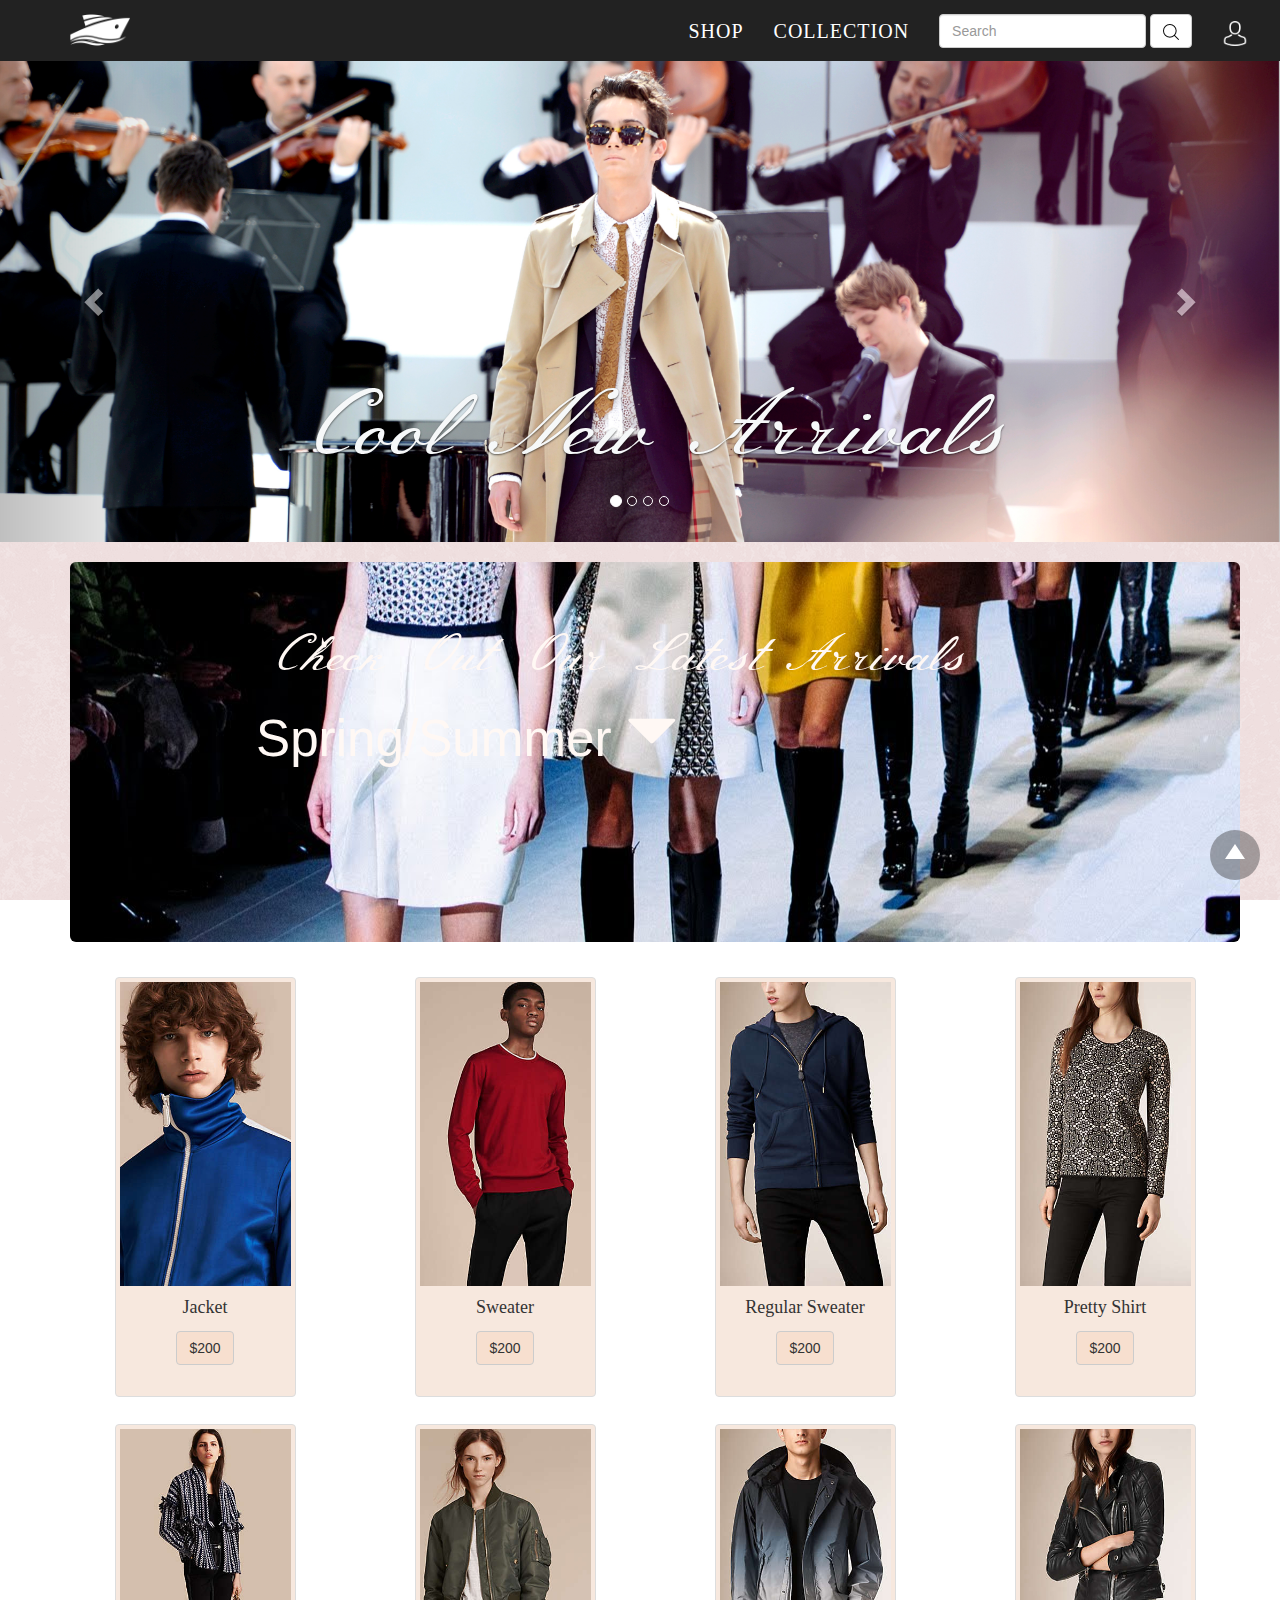
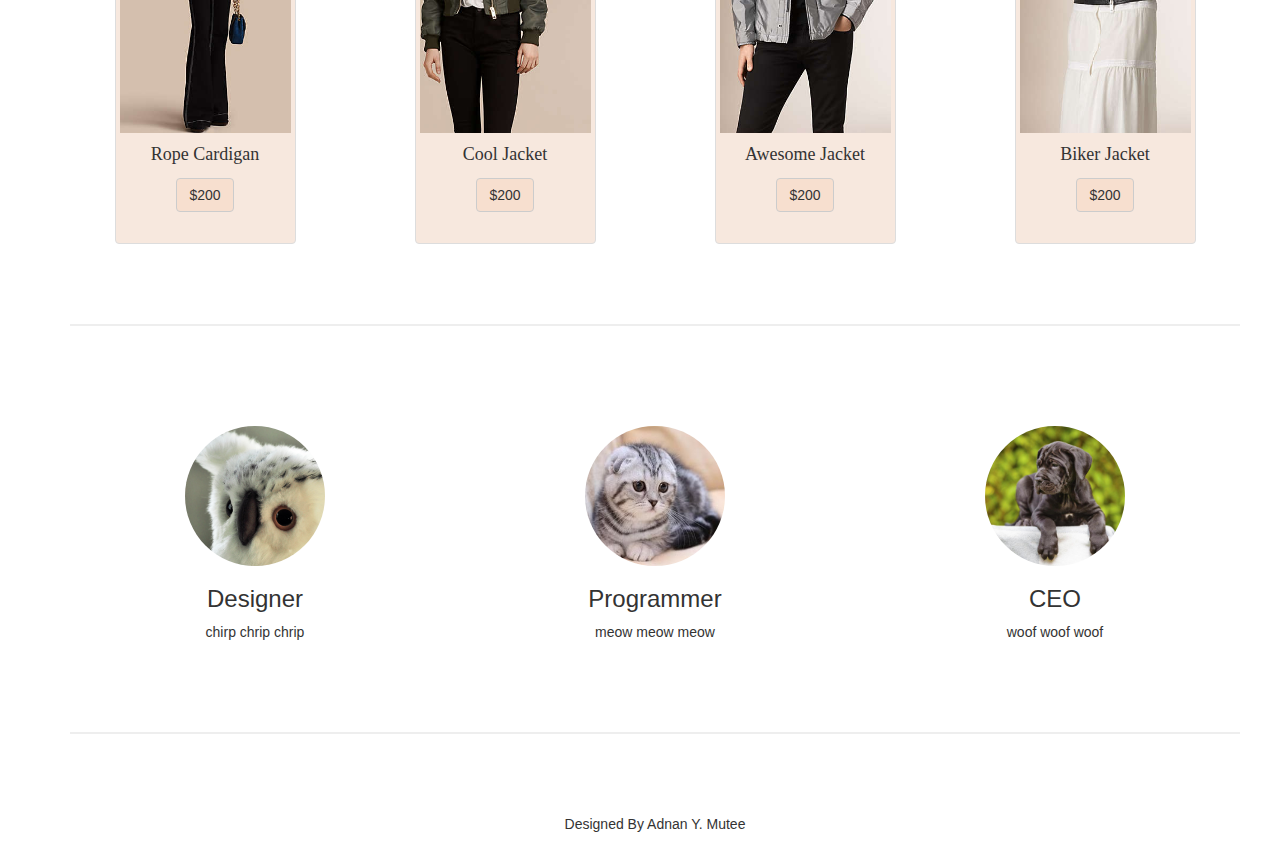
<file: index.html>
<!DOCTYPE html>
<html lang="en">

<head>
    <meta charset="utf-8">
    <meta http-equiv="X-UA-Compatible" content="IE=edge">
    <meta name="viewport" content="width=device-width, initial-scale=1">
    <title>Shop</title>
    <!-- Bootstrap -->
    <link href="assets/css/bootstrap.min.css" rel="stylesheet">
    <link rel="stylesheet" type="text/css" href="CSS/main.css">
    <div id="Start"></div>
</head>

<body>
    <nav class="navbar navbar-default navbar-fixed-top navbar-shrink">
        <div class="container">
            <!-- Brand and toggle get grouped for better mobile display -->
            <div class="navbar-header page-scroll">
                <button type="button" class="navbar-toggle" data-toggle="collapse" data-target="#bs-example-navbar-collapse-1">
                    <span class="sr-only">Toggle navigation</span>
                    <span class="icon-bar"></span>
                    <span class="icon-bar"></span>
                    <span class="icon-bar"></span>
                </button>
                
                <a href="index.html"><img class="yat" src="IMG/yatch-2.png"></a>
                    
                
            
                   
                
            </div>
            <!-- Collect the nav links, forms, and other content for toggling -->
            <div class="collapse navbar-collapse" id="bs-example-navbar-collapse-1">
                
                <ul class="nav navbar-nav navbar-right">
                    <li class="hidden active">
                        <a href="#page-top"></a>
                    </li>
                    <li class="nav-font">
                        <a class="page-scroll" href="Shop/index.html">Shop</a>
                    </li>
                    <li>
                        <a class="page-scroll" href="Collection/index.html">Collection</a>
                    </li>
                    <li>
                    <form class="navbar-form navbar-left" role="search">
                        <div class="form-group">
                            <input type="text" class="form-control" placeholder="Search">
                        </div>
                        <button type="submit" class="btn btn-default sicon"><img src="IMG/magnifying-glass (3).png"></button>
                    </form>
                    </li>
                    <li class="">
                        <a href="#mymodal" data-toggle="modal" data-target="#mymodal" class="humann"><img class="human"src="IMG/avatar (1).png"></a>
                    </li>
                </ul>
            </div>
            <!-- /.navbar-collapse -->
        </div>
        <!-- /.container-fluid -->
    </nav>
    <!-- <nav class="navbar navbar-default navbar-inverse" style="border-radius:0px !important; margin-bottom:0px;">
        <div class="container-fluid">
            
            <div class="navbar-header">
                <button type="button" class="navbar-toggle collapsed" data-toggle="collapse" data-target="#bs-example-navbar-collapse-1" aria-expanded="false">
                    <span class="sr-only">Toggle navigation</span>
                    <span class="icon-bar"></span>
                    <span class="icon-bar"></span>
                    <span class="icon-bar"></span>
                </button>
                <a class="navbar-brand" href="index.html"><img class="logo" src="IMG/Screen Shot 2016-05-13 at 5.31.49 PM.png"></a>
            </div>
            
            <div class="collapse navbar-collapse" id="bs-example-navbar-collapse-1">
                <ul class="nav navbar-nav navbar-right">
                    <li><a href="Shop/index.html">Shop</a></li>
                    <li><a href="Collection/index.html">Collection</a></li>
                    <form class="navbar-form navbar-left" role="search">
                        <div class="form-group">
                            <input type="text" class="form-control" placeholder="Search">
                        </div>
                        <button type="submit" class="btn btn-default"><img src="IMG/magnifying-glass (3).png"></button>
                    </form>
                    <li>
                        <a href="#mymodal" data-toggle="modal" data-target="#mymodal"><img src="IMG/avatar.png"></a>
                    </li>
                </ul>
            </div>
            
        </div>
        
    </nav> -->
    <!-- End Header -->
    <!-- Slide Show -->
    <div id="carousel-example-generic" class="carousel slide" data-ride="carousel">
        <!-- Indicators -->
        <ol class="carousel-indicators">
            <li data-target="#carousel-example-generic" data-slide-to="0" class="active"></li>
            <li data-target="#carousel-example-generic" data-slide-to="1"></li>
            <li data-target="#carousel-example-generic" data-slide-to="2"></li>
            <li data-target="#carousel-example-generic" data-slide-to="3"></li>
        </ol>
        <!-- Wrapper for slides -->
        <div class="carousel-inner" role="listbox">
            <div class="item active">
                <img src="IMG/Screen Shot 2016-05-13 at 5.10.19 PM.png" alt="img1">
                <div class="carousel-caption " >
                    <h1 class="h1fonts">Cool New Arrivals</h1>
                </div>
            </div>
            <div class="item">
                <img src="IMG/Screen Shot 2016-05-13 at 5.15.33 PM.png" alt="img1">
                <div class="carousel-caption">
                    <h1 class="h1fonts">Look Awesome Feel Awesome</h1>
                </div>
            </div>
            <div class="item">
                <img src="IMG/Screen Shot 2016-05-13 at 5.17.06 PM.png" alt="img1">
                <div class="carousel-caption">
                    <h1 class="h1fonts">Look Cool and Feel Better</h1>
                </div>
            </div>
            <div class="item">
                <img src="IMG/Screen Shot 2016-05-13 at 5.22.45 PM.png" alt="img1">
                <div class="carousel-caption">
                    <h1 class="h1fonts">New Cool Sunglasses!</h1>
                </div>
            </div>
        </div>
        <!-- Controls -->
        <a class="left carousel-control" href="#carousel-example-generic" role="button" data-slide="prev">
            <span class="glyphicon glyphicon-chevron-left" aria-hidden="true"></span>
            <span class="sr-only">Previous</span>
        </a>
        <a class="right carousel-control" href="#carousel-example-generic" role="button" data-slide="next">
            <span class="glyphicon glyphicon-chevron-right" aria-hidden="true"></span>
            <span class="sr-only">Next</span>
        </a>
    </div>
    <div class="clearfix" style="margin-bottom:20px;"></div>
    <div class="container">
        <!-- End Slide Show -->
        <!-- JumboTron -->
        <div class="container ">
            <div class="row">
                <div class="jumbotron">
                    <h1 class="h1fonts">Check Out Our Latest Arrivals</h1>
                    <h2 > Spring/Summer <span class="glyphicon glyphicon-triangle-bottom" aria-hidden="true"> </span></h2>
                </div>
                <div>
                </div>
                <!-- Marketing -->
                <!--  <hr class="divider"> -->
                <!--  -->
                <!--  Product Thumbnail -->
                <!--  Product Thumbnail -->
                <!--  Product Thumbnail -->
                <!--  -->
                <!-- Product Thumbnail -->
                <div class="row">
                    <div class="col-xs-12 col-sm-4 col-md-3 ">
                        <div class="thumbnail">
                            <a href="#img1"><img src="IMG/Dress1.jpeg" alt="thumb01"></a>
                            <!-- lightbox test -->
                            <a href="#_" class="lightbox" id="img1">
                                <img src="IMG/Dress1.jpeg">
                            </a>
                            <div class="caption">
                                <p class="productName">Jacket</p>
                                <p class="raise"> <a href="#" class="btn btn-default" role="button">$200</a></p>
                            </div>
                        </div>
                    </div>
                    <div class="col-xs-12 col-sm-4 col-md-3 ">
                        <div class="thumbnail">
                            <a href="#img2"><img src="IMG/Dress2.jpeg" alt="thumb01"></a>
                            <!-- lightbox test -->
                            <a href="#_" class="lightbox" id="img2">
                                <img src="IMG/Dress2.jpeg">
                            </a>
                            <div class="caption">
                                <p class="productName">Sweater</p>
                                <p class="raise"> <a href="#" class="btn btn-default" role="button">$200</a></p>
                            </div>
                        </div>
                    </div>
                    <div class="col-xs-12 col-sm-4 col-md-3 ">
                        <div class="thumbnail">
                            <a href="#img3"><img src="IMG/Dress3.jpeg" alt="thumb01"></a>
                            <!-- lightbox test -->
                            <a href="#_" class="lightbox" id="img3">
                                <img src="IMG/Dress3.jpeg">
                            </a>
                            <div class="caption">
                                <p class="productName">Regular Sweater</p>
                                <p class="raise"> <a href="#" class="btn btn-default" role="button">$200</a></p>
                            </div>
                        </div>
                    </div>
                    <div class="col-xs-12 col-sm-4 col-md-3 ">
                        <div class="thumbnail">
                            <a href="#img4"><img src="IMG/Dress4.jpeg" alt="thumb01"></a>
                            <!-- lightbox test -->
                            <a href="#_" class="lightbox" id="img4">
                                <img src="IMG/Dress4.jpeg">
                            </a>
                            <div class="caption">
                                <p class="productName">Pretty Shirt</p>
                                <p class="raise"> <a href="#" class="btn btn-default" role="button">$200</a></p>
                            </div>
                        </div>
                    </div>
                    <div class="col-xs-12 col-sm-4 col-md-3 ">
                        <div class="thumbnail">
                            <a href="#img5"><img src="IMG/Dress5.jpeg" alt="thumb01"></a>
                            <!-- lightbox test -->
                            <a href="#_" class="lightbox" id="img5">
                                <img src="IMG/Dress5.jpeg">
                            </a>
                            <div class="caption">
                                <p class="productName">Rope Cardigan</p>
                                <p class="raise"> <a href="#" class="btn btn-default" role="button">$200</a></p>
                            </div>
                        </div>
                    </div>
                    <div class="col-xs-12 col-sm-4 col-md-3 ">
                        <div class="thumbnail">
                            <a href="#img6"><img src="IMG/Dress6.jpeg" alt="thumb01"></a>
                            <!-- lightbox test -->
                            <a href="#_" class="lightbox" id="img6">
                                <img src="IMG/Dress6.jpeg">
                            </a>
                            <div class="caption">
                                <p class="productName">Cool Jacket</p>
                                <p class="raise"> <a href="#" class="btn btn-default" role="button">$200</a></p>
                            </div>
                        </div>
                    </div>
                    <div class="col-xs-12 col-sm-4 col-md-3 ">
                        <div class="thumbnail">
                            <a href="#img7"><img src="IMG/Dress7.jpeg" alt="thumb01"></a>
                            <!-- lightbox test -->
                            <a href="#_" class="lightbox" id="img7">
                                <img src="IMG/Dress7.jpeg">
                            </a>
                            <div class="caption">
                                <p class="productName">Awesome Jacket</p>
                                <p class="raise"> <a href="#" class="btn btn-default" role="button">$200</a></p>
                            </div>
                        </div>
                    </div>
                    <div class="col-xs-12 col-sm-4 col-md-3 ">
                        <div class="thumbnail">
                            <a href="#img8"><img src="IMG/Dress8.jpeg" alt="thumb01"></a>
                            <!-- lightbox test -->
                            <a href="#_" class="lightbox" id="img8">
                                <img src="IMG/Dress8.jpeg">
                            </a>
                            <div class="caption">
                                <p class="productName">Biker Jacket</p>
                                <p class="raise"> <a href="#" class="btn btn-default" role="button">$200</a></p>
                            </div>
                        </div>
                    </div>
                </div>
                <!-- End Product Thumbnail -->
                <hr class="divider">
                <div class="row marketing">
                    <div class="col-md-4 col-sm-4 col-xs-12 circlepic">
                        <img src="IMG/owllTrue.jpeg" alt="marketing01" class="img-circle">
                        <h3>Designer</h3>
                        <p>chirp chrip chrip</p>
                    </div>
                    <div class="col-md-4 col-sm-4 col-xs-12 circlepic">
                        <img src="IMG/kitten1.jpg" alt="marketing01" class="img-circle">
                        <h3>Programmer</h3>
                        <p>meow meow meow</p>
                    </div>
                    <div class="col-md-4 col-sm-4 col-xs-12 circlepic">
                        <img src="IMG/truePuppy.jpg" alt="marketing01" class="img-circle">
                        <h3>CEO</h3>
                        <p>woof woof woof</p>
                    </div>
                </div>
                <!-- The Modal For LogIn -->
                <!-- The Modal For LogIn -->
                <!-- The Modal For LogIn -->
                <div class="modal fade" id="mymodal">
                    <div class="modal-dialog">
                        <div class="modal-content">
                            <div class="modal-body">
                                <div class="wrapper">
                                    <form class="form-signin">
                                        <h2 class="form-signin-heading loginText">Please login</h2>
                                        <input type="text" class="form-control" name="username" placeholder="Email Address" required="" autofocus="" />
                                        <input type="password" class="form-control" name="password" placeholder="Password" required="" />
                                        <label class="checkbox">
                                            <input type="checkbox" value="remember-me" id="rememberMe" name="rememberMe"> Remember me
                                        </label>
                                        <button class="btn btn-lg btn-primary btn-block" type="submit">Login</button>
                                    </form>
                                </div>
                            </div>
                            <div class="modal-footer">
                                <button type="button" class="btn btn-default" data-dismiss="modal"> Close </button>
                            </div>
                        </div>
                    </div>
                </div>
                <!-- END OF The Modal For LogIn -->
                <!-- END OF The Modal For LogIn -->
                <!-- END OF The Modal For LogIn -->
                <hr class="divider">
                <a id="return-to-top">
                    <i class="icon-chevron-up"></i>
                </a>
                <footer>
                    <p>Designed By Adnan Y. Mutee</p>
                </footer>
                <!-- End Marketing -->
                <script src="jquery.min.js"></script>
                <!-- Include all compiled plugins (below), or include individual files as needed -->
                <script src="assets/js/bootstrap.min.js"></script>
                <script src="JS/main.js"></script>
</body>

</html>
</file>
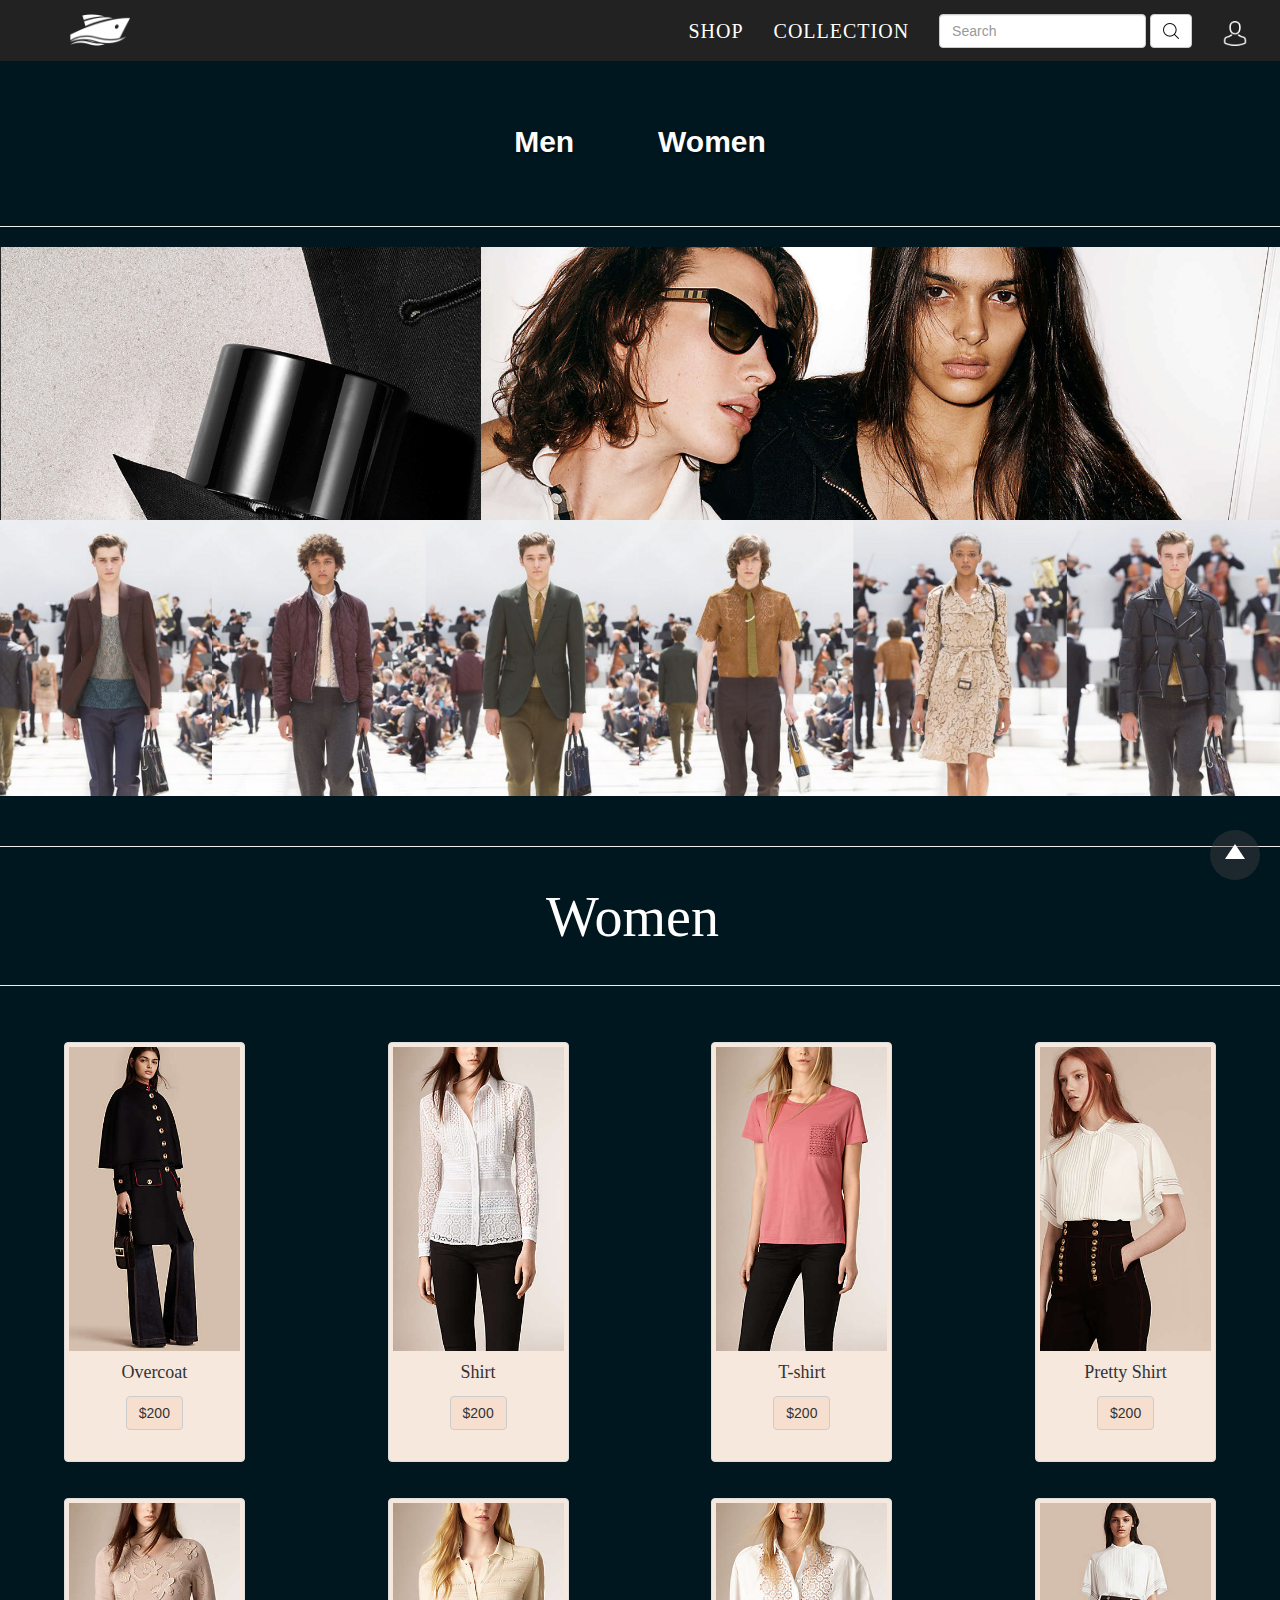
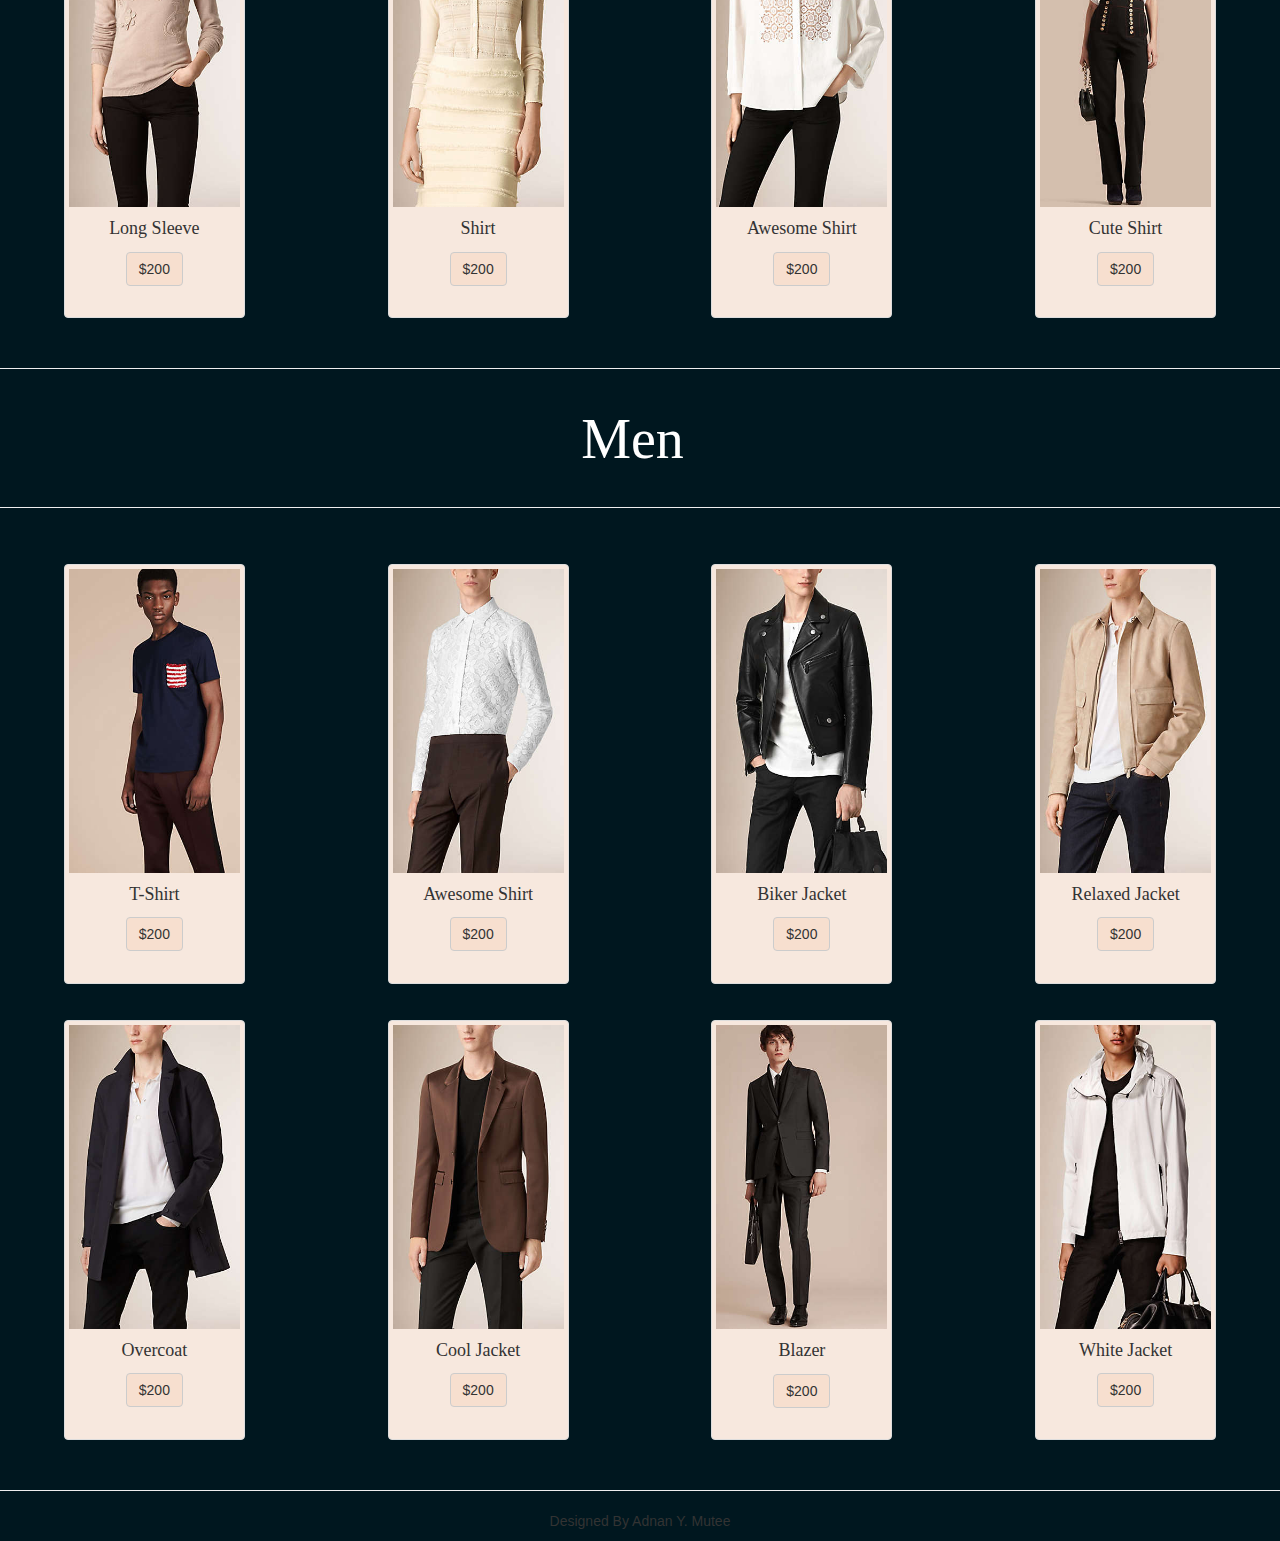
<file: Shop/index.html>
<!DOCTYPE <!DOCTYPE html>
<html>

<head>
    <title>SHOP</title>
</head>

<head>
    <meta charset="utf-8">
    <meta http-equiv="X-UA-Compatible" content="IE=edge">
    <meta name="viewport" content="width=device-width, initial-scale=1">
    <title>Shop</title>
    <!-- Bootstrap -->
    <link href="../assets/css/bootstrap.min.css" rel="stylesheet">
    <link rel="stylesheet" type="text/css" href="../CSS/shop.css">
    <div id="Start"></div>
</head>
<div id="Start"></div>

<body>
    <!-- Navigation -->

    <nav class="navbar navbar-default navbar-fixed-top navbar-shrink">
        <div class="container">
            <!-- Brand and toggle get grouped for better mobile display -->
            <div class="navbar-header page-scroll">
                <button type="button" class="navbar-toggle" data-toggle="collapse" data-target="#bs-example-navbar-collapse-1">
                    <span class="sr-only">Toggle navigation</span>
                    <span class="icon-bar"></span>
                    <span class="icon-bar"></span>
                    <span class="icon-bar"></span>
                </button>
                
            	<a href="../index.html"><img class="yat" src="../IMG/yatch-2.png"></a>
            		
                
            
                   
                
            </div>
            <!-- Collect the nav links, forms, and other content for toggling -->
            <div class="collapse navbar-collapse" id="bs-example-navbar-collapse-1">
            	
                <ul class="nav navbar-nav navbar-right">
                    <li class="hidden active">
                        <a href="#page-top"></a>
                    </li>
                    <li class="">
                        <a class="page-scroll" href="index.html">Shop</a>
                    </li>
                    <li class="">
                        <a class="page-scroll" href="../Collection/index.html">Collection</a>
                    </li>
                    <li>
                    <form class="navbar-form navbar-left" role="search">
                        <div class="form-group">
                            <input type="text" class="form-control" placeholder="Search">
                        </div>
                        <button type="submit" class="btn btn-default sicon"><img src="../IMG/magnifying-glass (3).png"></button>
                    </form>
                    </li>
                    <li class="">
                        <a href="#mymodal" data-toggle="modal" data-target="#mymodal" class="humann"><img class="human"src="../IMG/avatar (1).png"></a>
                    </li>
                </ul>
            </div>
            <!-- /.navbar-collapse -->
        </div>
        <!-- /.container-fluid -->
    </nav>
    <!-- <nav class="navbar navbar-default navbar-inverse" style="border-radius:0px !important; margin-bottom:0px;">
        <div class="container-fluid">
            
            <div class="navbar-header">
                <button type="button" class="navbar-toggle collapsed" data-toggle="collapse" data-target="#bs-example-navbar-collapse-1" aria-expanded="false">
                    <span class="sr-only">Toggle navigation</span>
                    <span class="icon-bar"></span>
                    <span class="icon-bar"></span>
                    <span class="icon-bar"></span>
                </button>
                <a class="navbar-brand" href="../index.html"><img class="logo" src="../IMG/Screen Shot 2016-05-13 at 5.31.49 PM.png"></a>
            </div>
            <div class="collapse navbar-collapse" id="bs-example-navbar-collapse-1">
                <ul class="nav navbar-nav navbar-right">
                    <li><a href="index.html">Shop</a></li>
                    <li><a href="../Collection/index.html">Collection</a></li>
                    <form class="navbar-form navbar-left" role="search">
                        <div class="form-group">
                            <input type="text" class="form-control" placeholder="Search">
                        </div>
                        <button type="submit" class="btn btn-default"><img src="../IMG/magnifying-glass (3).png"></button>
                    </form>
                    <li>
                        <a href="#mymodal" data-toggle="modal" data-target="#mymodal"><img src="../IMG/avatar.png"></a>
                    </li>
                </ul>
            </div>
            
        </div>
        
    </nav> -->
    <!-- End of NavBar -->
    <!-- End Header -->
    <div class="row forText">
        <div class="col-lg-12 col-xs-12 ">
            <div class="masthead clearfix">
                <div class="inner">
                    <nav>
                        <ul class="nav masthead-nav">
                            <li><a href="#next" class="smooth-scroll">Men</a></li>
                            <li><a href="#nextt" class="smooth-scroll">Women</a></li>
                        </ul>
                    </nav>
                </div>
            </div>
        </div>
    </div>
    <hr>
    <div class="row">
        <div class="col-lg-12 col-md-12 col-sm-12 col-xs-12">
            <img class="imageControl" src="../IMG/abc.png">
            <img class="imageControl" src="../IMG/walk.png">
        </div>
    </div>
    <!-- start -->
    <hr class="addSomeMarginonHR">
    <!-- To smooth scroll to a shopping part just add the id = "next"  and id ="nextt"-->
    <!-- END -->
    <div class="row">
        <h1 id="nextt" class="menWomenFont">Women</h1>
        <hr>
        <div class="col-xs-12 col-sm-4 col-md-3 ">
            <div class="thumbnail">
                <a href="#img1"><img src="../IMG/women1.jpeg" alt="thumb01"></a>
                <!-- lightbox test -->
                <a href="#_" class="lightbox" id="img1">
                    <img src="../IMG/women1.jpeg">
                </a>
                <div class="caption">
                    <p class="productName">Overcoat</p>
                    <p class="raise"> <a href="#" class="btn btn-default" role="button">$200</a></p>
                </div>
            </div>
        </div>
        <div class="col-xs-12 col-sm-4 col-md-3 ">
            <div class="thumbnail">
                <a href="#img2"><img src="../IMG/women2.jpeg" alt="thumb01"></a>
                <!-- lightbox test -->
                <a href="#_" class="lightbox" id="img2">
                    <img src="../IMG/women2.jpeg">
                </a>
                <div class="caption">
                    <p class="productName">Shirt</p>
                    <p class="raise"> <a href="#" class="btn btn-default" role="button">$200</a></p>
                </div>
            </div>
        </div>
        <div class="col-xs-12 col-sm-4 col-md-3 ">
            <div class="thumbnail">
                <a href="#img3"><img src="../IMG/women3.jpeg" alt="thumb01"></a>
                <!-- lightbox test -->
                <a href="#_" class="lightbox" id="img3">
                    <img src="../IMG/women3.jpeg">
                </a>
                <div class="caption">
                    <p class="productName">T-shirt</p>
                    <p class="raise"> <a href="#" class="btn btn-default" role="button">$200</a></p>
                </div>
            </div>
        </div>
        <div class="col-xs-12 col-sm-4 col-md-3 ">
            <div class="thumbnail">
                <a href="#img4"><img src="../IMG/women4.jpeg" alt="thumb01"></a>
                <!-- lightbox test -->
                <a href="#_" class="lightbox" id="img4">
                    <img src="../IMG/women4.jpeg">
                </a>
                <div class="caption">
                    <p class="productName">Pretty Shirt</p>
                    <p class="raise"> <a href="#" class="btn btn-default" role="button">$200</a></p>
                </div>
            </div>
        </div>
        <div class="col-xs-12 col-sm-4 col-md-3 ">
            <div class="thumbnail">
                <a href="#img5"><img src="../IMG/women5.jpeg" alt="thumb01"></a>
                <!-- lightbox test -->
                <a href="#_" class="lightbox" id="img5">
                    <img src="../IMG/women5.jpeg">
                </a>
                <div class="caption">
                    <p class="productName">Long Sleeve</p>
                    <p class="raise"> <a href="#" class="btn btn-default" role="button">$200</a></p>
                </div>
            </div>
        </div>
        <div class="col-xs-12 col-sm-4 col-md-3 ">
            <div class="thumbnail">
                <a href="#img6"><img src="../IMG/women6.jpeg" alt="thumb01"></a>
                <!-- lightbox test -->
                <a href="#_" class="lightbox" id="img6">
                    <img src="../IMG/women6.jpeg">
                </a>
                <div class="caption">
                    <p class="productName">Shirt</p>
                    <p class="raise"> <a href="#" class="btn btn-default" role="button">$200</a></p>
                </div>
            </div>
        </div>
        <div class="col-xs-12 col-sm-4 col-md-3 ">
            <div class="thumbnail">
                <a href="#img7"><img src="../IMG/women7.jpeg" alt="thumb01"></a>
                <!-- lightbox test -->
                <a href="#_" class="lightbox" id="img7">
                    <img src="../IMG/women7.jpeg">
                </a>
                <div class="caption">
                    <p class="productName">Awesome Shirt</p>
                    <p class="raise"> <a href="#" class="btn btn-default" role="button">$200</a></p>
                </div>
            </div>
        </div>
        <div class="col-xs-12 col-sm-4 col-md-3 ">
            <div class="thumbnail">
                <a href="#img8"><img src="../IMG/women8.jpeg" alt="thumb01"></a>
                <!-- lightbox test -->
                <a href="#_" class="lightbox" id="img8">
                    <img src="../IMG/women8.jpeg">
                </a>
                <div class="caption">
                    <p class="productName">Cute Shirt</p>
                    <p class="raise"> <a href="#" class="btn btn-default" role="button">$200</a></p>
                </div>
            </div>
        </div>
    </div>
    <hr class="addSomeMarginonHR">
    <!-- Women Section -->
    <div class="row">
        <h1 id="next" class="menWomenFont">Men</h1>
        <hr>
        <div class="col-xs-12 col-sm-4 col-md-3 ">
            <div class="thumbnail">
                <a href="#mn1"><img src="../IMG/men1.jpeg" alt="thumb01"></a>
                <!-- lightbox test -->
                <a href="#_" class="lightbox" id="mn1">
                    <img src="../IMG/men1.jpeg">
                </a>
                <div class="caption">
                    <p class="productName">T-Shirt</p>
                    <p class="raise"> <a href="#" class="btn btn-default" role="button">$200</a></p>
                </div>
            </div>
        </div>
        <div class="col-xs-12 col-sm-4 col-md-3 ">
            <div class="thumbnail">
                <a href="#mn2"><img src="../IMG/men2.jpeg" alt="thumb01"></a>
                <!-- lightbox test -->
                <a href="#_" class="lightbox" id="mn2">
                    <img src="../IMG/men2.jpeg">
                </a>
                <div class="caption">
                    <p class="productName">Awesome Shirt</p>
                    <p class="raise"> <a href="#" class="btn btn-default" role="button">$200</a></p>
                </div>
            </div>
        </div>
        <div class="col-xs-12 col-sm-4 col-md-3 ">
            <div class="thumbnail">
                <a href="#mn3"><img src="../IMG/men3.jpeg" alt="thumb01"></a>
                <!-- lightbox test -->
                <a href="#_" class="lightbox" id="mn3">
                    <img src="../IMG/men3.jpeg">
                </a>
                <div class="caption">
                    <p class="productName">Biker Jacket</p>
                    <p class="raise"> <a href="#" class="btn btn-default" role="button">$200</a></p>
                </div>
            </div>
        </div>
        <div class="col-xs-12 col-sm-4 col-md-3 ">
            <div class="thumbnail">
                <a href="#mn4"><img src="../IMG/men4.jpeg" alt="thumb01"></a>
                <!-- lightbox test -->
                <a href="#_" class="lightbox" id="mn4">
                    <img src="../IMG/men4.jpeg">
                </a>
                <div class="caption">
                    <p class="productName">Relaxed Jacket</p>
                    <p class="raise"> <a href="#" class="btn btn-default" role="button">$200</a></p>
                </div>
            </div>
        </div>
        <div class="col-xs-12 col-sm-4 col-md-3 ">
            <div class="thumbnail">
                <a href="#mn5"><img src="../IMG/men5.jpeg" alt="thumb01"></a>
                <!-- lightbox test -->
                <a href="#_" class="lightbox" id="mn5">
                    <img src="../IMG/men5.jpeg">
                </a>
                <div class="caption">
                    <p class="productName">Overcoat</p>
                    <p class="raise"> <a href="#" class="btn btn-default" role="button">$200</a></p>
                </div>
            </div>
        </div>
        <div class="col-xs-12 col-sm-4 col-md-3 ">
            <div class="thumbnail">
                <a href="#mn6"><img src="../IMG/men6.jpeg" alt="thumb01"></a>
                <!-- lightbox test -->
                <a href="#_" class="lightbox" id="mn6">
                    <img src="../IMG/men6.jpeg">
                </a>
                <div class="caption">
                    <p class="productName">Cool Jacket</p>
                    <p class="raise"> <a href="#" class="btn btn-default" role="button">$200</a></p>
                </div>
            </div>
        </div>
        <div class="col-xs-12 col-sm-4 col-md-3 ">
            <div class="thumbnail">
                <a href="#mn7"><img src="../IMG/men7.jpeg" alt="thumb01"></a>
                <!-- lightbox test -->
                <a href="#_" class="lightbox" id="mn7">
                    <img src="../IMG/men7.jpeg">
                </a>
                <div class="caption">
                    <p class="productName">Blazer</p>
                    <p class="raise"> <a href="#" class="btn btn-default" role="button">$200</a></p>
                </div>
            </div>
        </div>
        <div class="col-xs-12 col-sm-4 col-md-3 ">
            <div class="thumbnail">
                <a href="#mn8"><img src="../IMG/men8.jpeg" alt="thumb01"></a>
                <!-- lightbox test -->
                <a href="#_" class="lightbox" id="mn8">
                    <img src="../IMG/men8.jpeg">
                </a>
                <div class="caption">
                    <p class="productName">White Jacket</p>
                    <p class="raise"> <a href="#" class="btn btn-default" role="button">$200</a></p>
                </div>
            </div>
        </div>
    </div>
    <!-- The Modal For LogIn -->
    <!-- The Modal For LogIn -->
    <!-- The Modal For LogIn -->
    <div class="modal fade" id="mymodal">
        <div class="modal-dialog">
            <div class="modal-content">
                <div class="modal-body">
                    <div class="wrapper">
                        <form class="form-signin">
                            <h2 class="form-signin-heading">Please login</h2>
                            <input type="text" class="form-control" name="username" placeholder="Email Address" required="" autofocus="" />
                            <input type="password" class="form-control" name="password" placeholder="Password" required="" />
                            <label class="checkbox">
                                <input type="checkbox" value="remember-me" id="rememberMe" name="rememberMe"> Remember me
                            </label>
                            <button class="btn btn-lg btn-primary btn-block" type="submit">Login</button>
                        </form>
                    </div>
                </div>
                <div class="modal-footer">
                    <button type="button" class="btn btn-default" data-dismiss="modal"> Close </button>
                </div>
            </div>
        </div>
    </div>
    <!-- END OF The Modal For LogIn -->
    <!-- END OF The Modal For LogIn -->
    <!-- END OF The Modal For LogIn -->
    <a id="return-to-top">
        <i class="icon-chevron-up"></i>
    </a>
    <hr class="addSomeMarginonHR">
    <footer>
        <p class="pull-right"></p>
        <p>Designed By Adnan Y. Mutee</p>
    </footer>
    <!-- All the JS files -->
    <script src="../jquery.min.js"></script>
    <script src="../assets/js/bootstrap.min.js"></script>
    <script src="../JS/shop.js"></script>
</body>

</html>
</file>
<file: CSS/main.css>
@import url(https://fonts.googleapis.com/css?family=Meie+Script);
body {
    background-image: url(../IMG/pink_rice.png);
    !important;
    background-attachment: fixed;
    
}



.h1fonts {
  font-family: 'Meie Script', cursive;
  font-size: 7vw;
  color: #f6f8f9;


}

.marketing {
    text-align: center;
    margin-bottom: 20px;
}

.divider {
    margin: 80px 0;
}

hr {
    border: solid 1px #eee;
}

.thumbnail {
    margin: 0 auto;
    margin-top: 27px;
    width: 181px;
    height: 420px;
    background: #F7E8DE !important;
}

.thumbnail img {
    width: 180px;
    height: 320px;
}

.caption a {
    background: #F7DFCF !important;
}

.caption p {
    text-align: center;
}

.circlepic {
    margin-top: 20px;
}

.img-circle {
  height: 140px;
  width: 140px;
}

.circlepic h2{
  text-align: center;
}

.logo {
    height: 140%;
    width: 50px;
    padding-bottom: 7px;

}

.jumbotron {
    background-image: url(../IMG/homePrlx.jpg);
    color: white;
    background-attachment: fixed;
    height: 380px;
    margin-top: 0px;
    margin-bottom: 8px;
    width: 100%;
}

.jumbotron h1,
h2 {
    padding-left: 12%;
    font-size: 4vw;
    color: #FFF8F4;
}


/**/


/*  Smooth Scroll     */


/**/


/**/

#return-to-top {
    position: fixed;
    bottom: 20px;
    z-index: 999;
    right: 20px;
    background: rgba(64, 64, 65, 0.44);
    width: 50px;
    height: 50px;
    text-align: center;
    text-decoration: none;
    -webkit-border-radius: 35px;
    -moz-border-radius: 35px;
    border-radius: 35px;
    -webkit-transition: all 0.3s linear;
    -moz-transition: all 0.3s ease;
    -ms-transition: all 0.3s ease;
    -o-transition: all 0.3s ease;
    transition: all 0.3s ease;
    cursor: pointer;
}

.icon-chevron-up {
    color: #FFD3D3;
    margin: 0 auto;
    position: relative;
    bottom: 4px;
    -webkit-transition: all 0.3s ease;
    -moz-transition: all 0.3s ease;
    -ms-transition: all 0.3s ease;
    -o-transition: all 0.3s ease;
    transition: all 0.3s ease;
    border-left: 10px solid transparent;
    border-right: 10px solid transparent;
    border-bottom: 15px solid white;
}

#return-to-top:hover {
    background: #FFD3D3;
}

#return-to-top:hover i {
    bottom: 8px;
    color: red;
}

.carousel-inner > .item > img {
    margin: 0 auto;
}


/*Image Holder */

.img-holder {
    width: 180px;
    height: 320px;
}


/**/


/*Lightbox*/


/**/


/** LIGHTBOX MARKUP **/

.lightbox {
    /** Default lightbox to hidden */
    display: none;
    /** Position and style */
    position: fixed;
    z-index: 999;
    width: 100%;
    height: 100%;
    text-align: center;
    top: 0;
    left: 0;
    background: rgba(0, 0, 0, 0.8);
}

.lightbox img {
    /** Pad the lightbox image */
    width: 320px;
    height: 569px;
    margin-top: 2%;
}

.lightbox:target {
    /** Remove default browser outline */
    outline: none;
    /** Unhide lightbox **/
    display: block;
}


footer {
  text-align: center;
}


/**************************
        The  Modal
****************************/

.wrapper {
  
  margin-top: 80px;
  margin-bottom: 80px;
}

.form-signin {
  max-width: 380px;
  padding: 15px 35px 45px;
  margin: 0 auto;
  background-color: #fff;
  border: 1px solid rgba(0, 0, 0, 0.1);
}
.form-signin .form-signin-heading,
.form-signin .checkbox {
  margin-bottom: 30px;
}
.form-signin .checkbox {
  font-weight: normal;
}
.form-signin .form-control {
  position: relative;
  font-size: 16px;
  height: auto;
  padding: 10px;
  -webkit-box-sizing: border-box;
  -moz-box-sizing: border-box;
  box-sizing: border-box;
}
.form-signin .form-control:focus {
  z-index: 2;
}
.form-signin input[type="text"] {
  margin-bottom: -1px;
  border-bottom-left-radius: 0;
  border-bottom-right-radius: 0;
}
.form-signin input[type="password"] {
  margin-bottom: 20px;
  border-top-left-radius: 0;
  border-top-right-radius: 0;
}

.loginText {
    color: #ccc;
}

.form-signin .checkbox {
    font-weight: normal;
    margin-left: 20px;
}

.btn-primary {
    color: white;
    background-color: black;
    border-color: #504D56;
}


.form-signin .form-control {
  margin-bottom: 16px;
}






/*This is the nav bar*/


/*body {
    overflow-x: hidden;
    font-family: "Roboto Slab","Helvetica Neue",Helvetica,Arial,sans-serif;
}*/

.text-muted {
    color: #777;
}

.text-primary {
    color: #FFB3A8;
}


a,
a:hover,
a:focus,
a:active,
a.active {
    outline: 0;

}

a {
    color: #FFB3A8;
    
}

a:hover,
a:focus,
a:active,
a.active {
    color: #17d0d5;
}



.btn-primary:active,
.btn-primary.active,
.open .dropdown-toggle.btn-primary {
    background-image: none;
}

.btn-primary.disabled,
.btn-primary[disabled],
fieldset[disabled] .btn-primary,
.btn-primary.disabled:hover,
.btn-primary[disabled]:hover,
fieldset[disabled] .btn-primary:hover,
.btn-primary.disabled:focus,
.btn-primary[disabled]:focus,
fieldset[disabled] .btn-primary:focus,
.btn-primary.disabled:active,
.btn-primary[disabled]:active,
fieldset[disabled] .btn-primary:active,
.btn-primary.disabled.active,
.btn-primary[disabled].active,
fieldset[disabled] .btn-primary.active {
    border-color: #FFB3A8;
    background-color: #FFB3A8;
}

.btn-primary .badge {
    color: #FFB3A8;
    background-color: #fff;
}





.navbar-default {
    border-color: transparent;
    background-color: #222;
}

.navbar-default .navbar-brand {
    font-family: "Kaushan Script","Helvetica Neue",Helvetica,Arial,cursive;
    color: #FFB3A8;
}

.navbar-default .navbar-brand:hover,
.navbar-default .navbar-brand:focus,
.navbar-default .navbar-brand:active,
.navbar-default .navbar-brand.active {
    color: #fec503;
}

.navbar-default .navbar-collapse {
    border-color: rgba(255,255,255,.02);
}

.navbar-default .navbar-toggle {
    border-color: #FFB3A8;
    background-color: #FFB3A8;
}

.navbar-default .navbar-toggle .icon-bar {
    background-color: #fff;
}

.navbar-default .navbar-toggle:hover,
.navbar-default .navbar-toggle:focus {
    background-color: #FFB3A8;
}

.navbar-default .nav li a {
    text-transform: uppercase;
    font-family: Montserrat,"Helvetica Neue",Helvetica,Arial,sans-serif;
    font-weight: 400;
    letter-spacing: 1px;
    color: #fff;
}

.navbar-default .nav li a:hover,
.navbar-default .nav li a:focus {
    outline: 0;
    color: #FFB3A8;
}

.navbar-default .navbar-nav>.active>a {
    border-radius: 0;
    color: #fff;
    background-color: #FFB3A8;
}

.navbar-default .navbar-nav>.active>a:hover,
.navbar-default .navbar-nav>.active>a:focus {
    color: #fff;
    background-color: #17d0d5;
}

@media(min-width:768px) {
    .navbar-default {
        position: relative;
        padding: 25px 0;
        border: 0;
        background-color: transparent;
        -webkit-transition: padding .3s;
        -moz-transition: padding .3s;
        transition: padding .3s;

    }

    .navbar-default .navbar-brand {
        font-size: 2em;
        -webkit-transition: all .3s;
        -moz-transition: all .3s;
        transition: all .3s;
    }

    .navbar-default .navbar-nav>.active>a {
        border-radius: 3px;
    }

    .navbar-default.navbar-shrink {
        padding: 10px 0;
        background-color: #222;
    }

    .navbar-default.navbar-shrink .navbar-brand {
        font-size: 1.5em;
    }

    .navbar-right {
      float: right!important;
      margin-right: -15px;
      padding-top: 6px;
    }

    .navbar-default.navbar-shrink {
      padding: 0;
      background-color: #222;
    }
    .navbar-default.navbar-shrink {
      padding: 0;
      background-color: #222;
      margin-bottom: 0;
    }

}

.human {
  height: 25px;
  width: 26px;
}

.humann {
  margin-right: -38px;
}

.navbar-default {
  position: relative;
}

.sicon {
  height: 34px;
}

@import url(https://fonts.googleapis.com/css?family=Indie+Flower);
.navbar-default .nav li a {

    font-size: 20px;
    font-family: 'Indie Flower', cursive;

}

.yat {
  height: 60px;
  width: 60px;
}


.navbar-default.navbar-shrink {
      padding: 0;
      background-color: #222;
      margin-bottom: 0;
}

.productName {
  font-size: 18px;
  font-family: 'Indie Flower', cursive;
}
</file>
<file: CSS/shop.css>
body {
  background-color: #00171F;

}

.logo {
    height: 140%;
    width: 50px;
    padding-bottom: 7px;
}

.forText {
  color: #fff;
  text-align: center;
  margin-right: 0px;
  text-shadow: 0 1px 3px rgba(0,0,0,.5);
}

.masthead-nav > li {
  display: inline-block;
}
.masthead-nav > li + li {
  margin-bottom: 30px;
  margin-top: 30px;
  margin-left: 50px;

}
.masthead-nav > li > a {
  text-align: center;
  font-size: 30px;
  font-weight: bold;
  color: white; /* IE8 proofing */
  border-bottom: 2px solid transparent;
}

.masthead-nav > li > a:hover,
.masthead-nav > li > a:focus {
  background-color: transparent;
  border-bottom-color: white;
  
}

.masthead-nav > .active > a,
.masthead-nav > .active > a:hover,
.masthead-nav > .active > a:focus {
  color: white;
  border-bottom-color: white;
}


/*Image Control*/
.imageControl{
  width: 100%;
}
.col-lg-12 {
  padding-right: 0px;
  text-align: center;

}

.col-xs-12 {
  padding-right: 0px;
  text-align: center;

}

.row {
  margin-right: 0px;
  text-align: center;
}

/*Thumbnail*/

.thumbnail {
    
    width: 181px;
    height: 420px;
    background: #F7E8DE !important;
    margin: 0 auto;
    margin-top: 36px;
}

.thumbnail img {
    width: 180px;
    height: 320px;
}

.caption a {
    background: #F7DFCF !important;
}

.caption p {
    text-align: center;
}

@import url(https://fonts.googleapis.com/css?family=Indie+Flower);
.menWomenFont {
  color: white;
  font-size: 4em;
  margin-bottom: 36px;
  font-family: 'Indie Flower', cursive;
}

/*LightBox*/
/** LIGHTBOX MARKUP **/

.lightbox {
    /** Default lightbox to hidden */
    display: none;
    /** Position and style */
    position: fixed;
    z-index: 999;
    width: 100%;
    height: 100%;
    text-align: center;
    top: 0;
    left: 0;
    background: rgba(0, 0, 0, 0.8);
}

.lightbox img {
    /** Pad the lightbox image */
    width: 320px;
    height: 569px;
    margin-top: 2%;
}

.lightbox:target {
    /** Remove default browser outline */
    outline: none;
    /** Unhide lightbox **/
    display: block;
}

.addSomeMarginonHR{
  margin-top: 50px;
}

/*SCroll Back UP*/

#return-to-top {
    position: fixed;
    bottom: 20px;
    z-index: 999;
    right: 20px;
    background: rgba(64, 64, 65, 0.44);
    width: 50px;
    height: 50px;
    text-align: center;
    text-decoration: none;
    -webkit-border-radius: 35px;
    -moz-border-radius: 35px;
    border-radius: 35px;
    -webkit-transition: all 0.3s linear;
    -moz-transition: all 0.3s ease;
    -ms-transition: all 0.3s ease;
    -o-transition: all 0.3s ease;
    transition: all 0.3s ease;
    cursor: pointer;
}

.icon-chevron-up {
    color: #FFD3D3;
    margin: 0 auto;
    position: relative;
    bottom: 4px;
    -webkit-transition: all 0.3s ease;
    -moz-transition: all 0.3s ease;
    -ms-transition: all 0.3s ease;
    -o-transition: all 0.3s ease;
    transition: all 0.3s ease;
    border-left: 10px solid transparent;
    border-right: 10px solid transparent;
    border-bottom: 15px solid white;
}

#return-to-top:hover {
    background: #FFD3D3;
}

#return-to-top:hover i {
    bottom: 8px;
    color: red;
}

.carousel-inner > .item > img {
    margin: 0 auto;
}


/*Image Holder */

.img-holder {
    width: 180px;
    height: 320px;
}






footer {
  text-align: center;
}



/*For the MODal*/

.wrapper {
  margin-top: 80px;
  margin-bottom: 80px;
}

.form-signin {
  max-width: 380px;
  padding: 15px 35px 45px;
  margin: 0 auto;
  background-color: #fff;
  border: 1px solid rgba(0, 0, 0, 0.1);
}
.form-signin .form-signin-heading,
.form-signin .checkbox {
  margin-bottom: 30px;
}
.form-signin .checkbox {
  font-weight: normal;
}
.form-signin .form-control {
  position: relative;
  font-size: 16px;
  height: auto;
  padding: 10px;
  -webkit-box-sizing: border-box;
  -moz-box-sizing: border-box;
  box-sizing: border-box;
}

.form-signin .checkbox {
    font-weight: normal;
    margin-left: 20px;
}


.btn-primary {
    color: white;
    background-color: black;
    border-color: #504D56;
}

.form-signin .form-control {
  margin-bottom: 16px;
}



/*This is the nav bar*/


body {
    overflow-x: hidden;
    font-family: "Roboto Slab","Helvetica Neue",Helvetica,Arial,sans-serif;
}

.text-muted {
    color: #777;
}

.text-primary {
    color: #FFB3A8;
}


a,
a:hover,
a:focus,
a:active,
a.active {
    outline: 0;

}

a {
    color: #FFB3A8;
    
}

a:hover,
a:focus,
a:active,
a.active {
    color: #17d0d5;
}



.btn-primary:active,
.btn-primary.active,
.open .dropdown-toggle.btn-primary {
    background-image: none;
}

.btn-primary.disabled,
.btn-primary[disabled],
fieldset[disabled] .btn-primary,
.btn-primary.disabled:hover,
.btn-primary[disabled]:hover,
fieldset[disabled] .btn-primary:hover,
.btn-primary.disabled:focus,
.btn-primary[disabled]:focus,
fieldset[disabled] .btn-primary:focus,
.btn-primary.disabled:active,
.btn-primary[disabled]:active,
fieldset[disabled] .btn-primary:active,
.btn-primary.disabled.active,
.btn-primary[disabled].active,
fieldset[disabled] .btn-primary.active {
    border-color: #FFB3A8;
    background-color: #FFB3A8;
}

.btn-primary .badge {
    color: #FFB3A8;
    background-color: #fff;
}





.navbar-default {
    border-color: transparent;
    background-color: #222;
}

.navbar-default .navbar-brand {
    font-family: "Kaushan Script","Helvetica Neue",Helvetica,Arial,cursive;
    color: #FFB3A8;
}

.navbar-default .navbar-brand:hover,
.navbar-default .navbar-brand:focus,
.navbar-default .navbar-brand:active,
.navbar-default .navbar-brand.active {
    color: #fec503;
}

.navbar-default .navbar-collapse {
    border-color: rgba(255,255,255,.02);
}

.navbar-default .navbar-toggle {
    border-color: #FFB3A8;
    background-color: #FFB3A8;
}

.navbar-default .navbar-toggle .icon-bar {
    background-color: #fff;
}

.navbar-default .navbar-toggle:hover,
.navbar-default .navbar-toggle:focus {
    background-color: #FFB3A8;
}

.navbar-default .nav li a {
    text-transform: uppercase;
    font-family: Montserrat,"Helvetica Neue",Helvetica,Arial,sans-serif;
    font-weight: 400;
    letter-spacing: 1px;
    color: #fff;
}

.navbar-default .nav li a:hover,
.navbar-default .nav li a:focus {
    outline: 0;
    color: #FFB3A8;
}

.navbar-default .navbar-nav>.active>a {
    border-radius: 0;
    color: #fff;
    background-color: #FFB3A8;
}

.navbar-default .navbar-nav>.active>a:hover,
.navbar-default .navbar-nav>.active>a:focus {
    color: #fff;
    background-color: #17d0d5;
}

@media(min-width:768px) {
    .navbar-default {
        position: relative;
        padding: 25px 0;
        border: 0;
        background-color: transparent;
        -webkit-transition: padding .3s;
        -moz-transition: padding .3s;
        transition: padding .3s;

    }

    .navbar-default .navbar-brand {
        font-size: 2em;
        -webkit-transition: all .3s;
        -moz-transition: all .3s;
        transition: all .3s;
    }

    .navbar-default .navbar-nav>.active>a {
        border-radius: 3px;
    }

    .navbar-default.navbar-shrink {
        padding: 10px 0;
        background-color: #222;
    }

    .navbar-default.navbar-shrink .navbar-brand {
        font-size: 1.5em;
    }

    .navbar-right {
      float: right!important;
      margin-right: -15px;
      padding-top: 6px;
    }

    .navbar-default.navbar-shrink {
      padding: 0;
      background-color: #222;
    }

}

.human {
  height: 25px;
  width: 26px;
}

.humann {
  margin-right: -38px;
}

.navbar-default {
  position: relative;
}

.sicon {
  height: 34px;
}

@import url(https://fonts.googleapis.com/css?family=Indie+Flower);
.navbar-default .nav li a {

    font-size: 20px;
    font-family: 'Indie Flower', cursive;

}

.yat {
  height: 60px;
  width: 60px;
}

.productName {
  font-size: 18px;
  font-family: 'Indie Flower', cursive;
}
</file>
